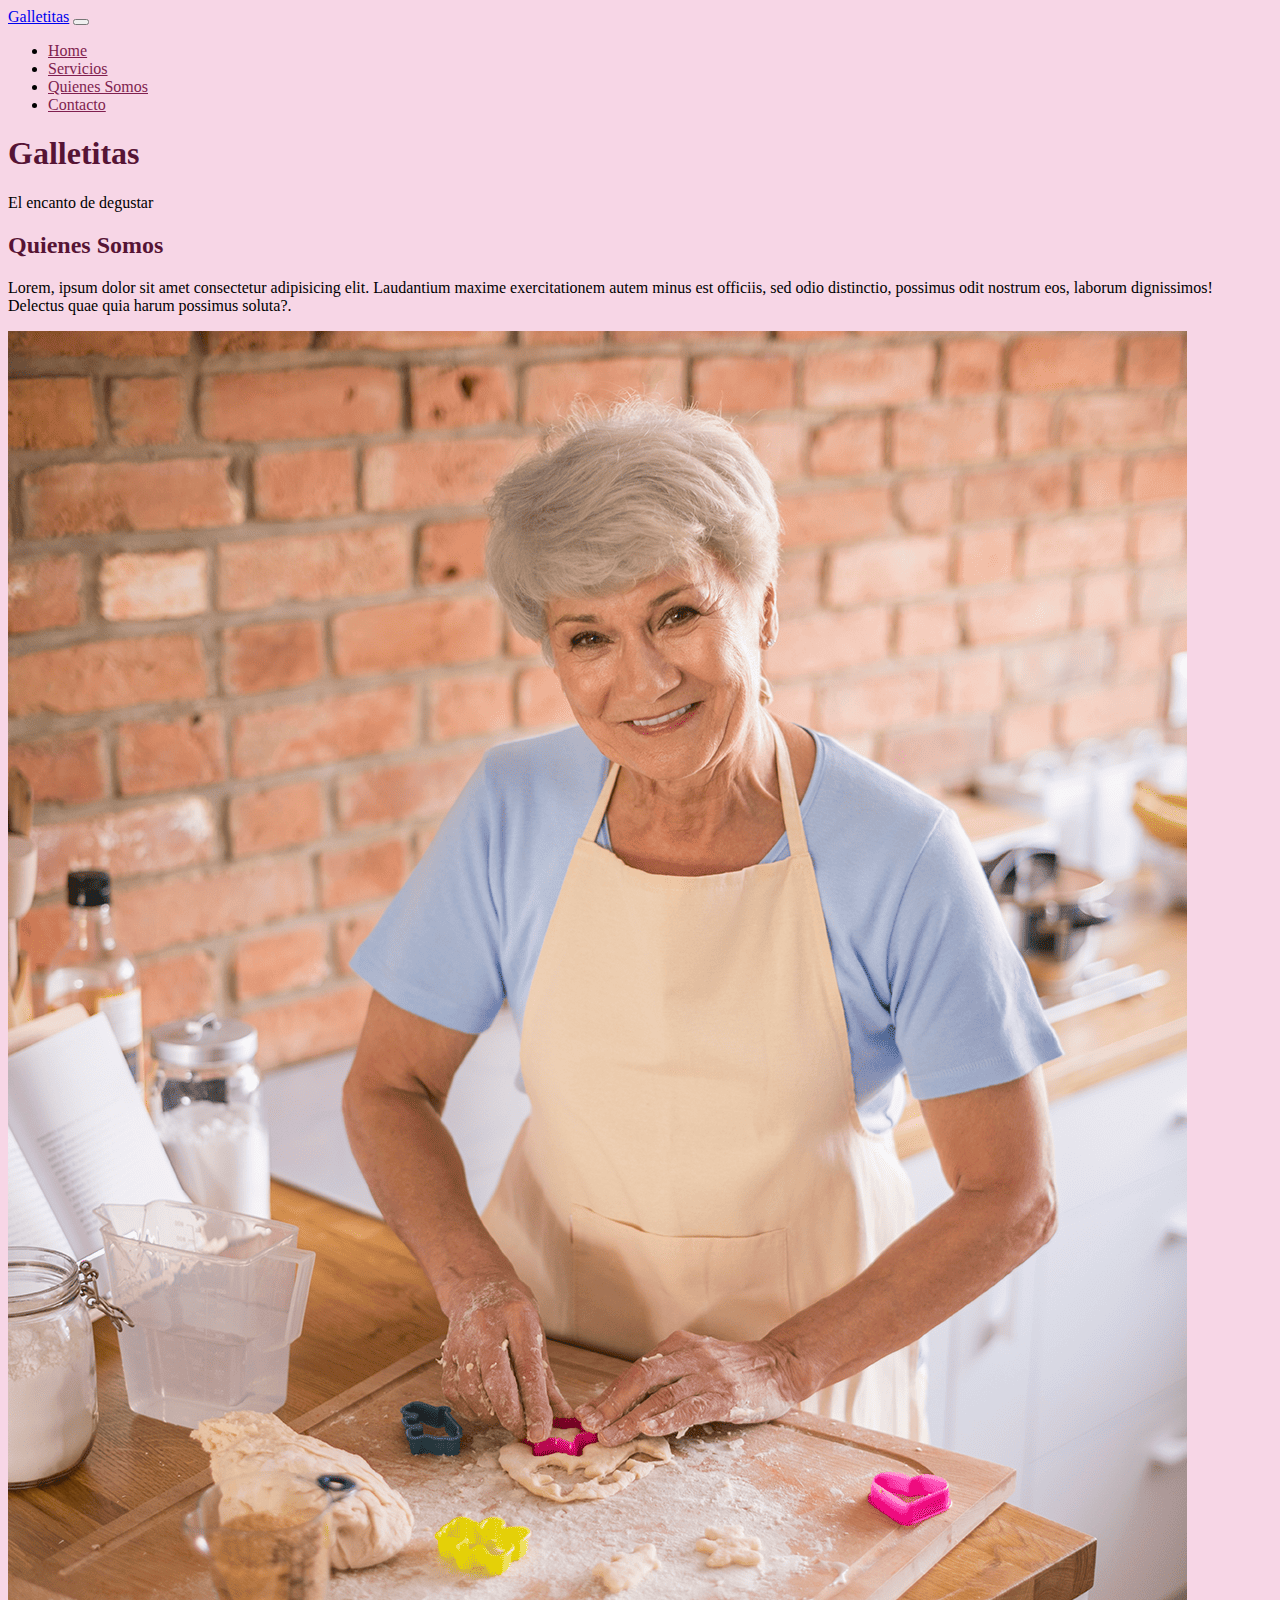
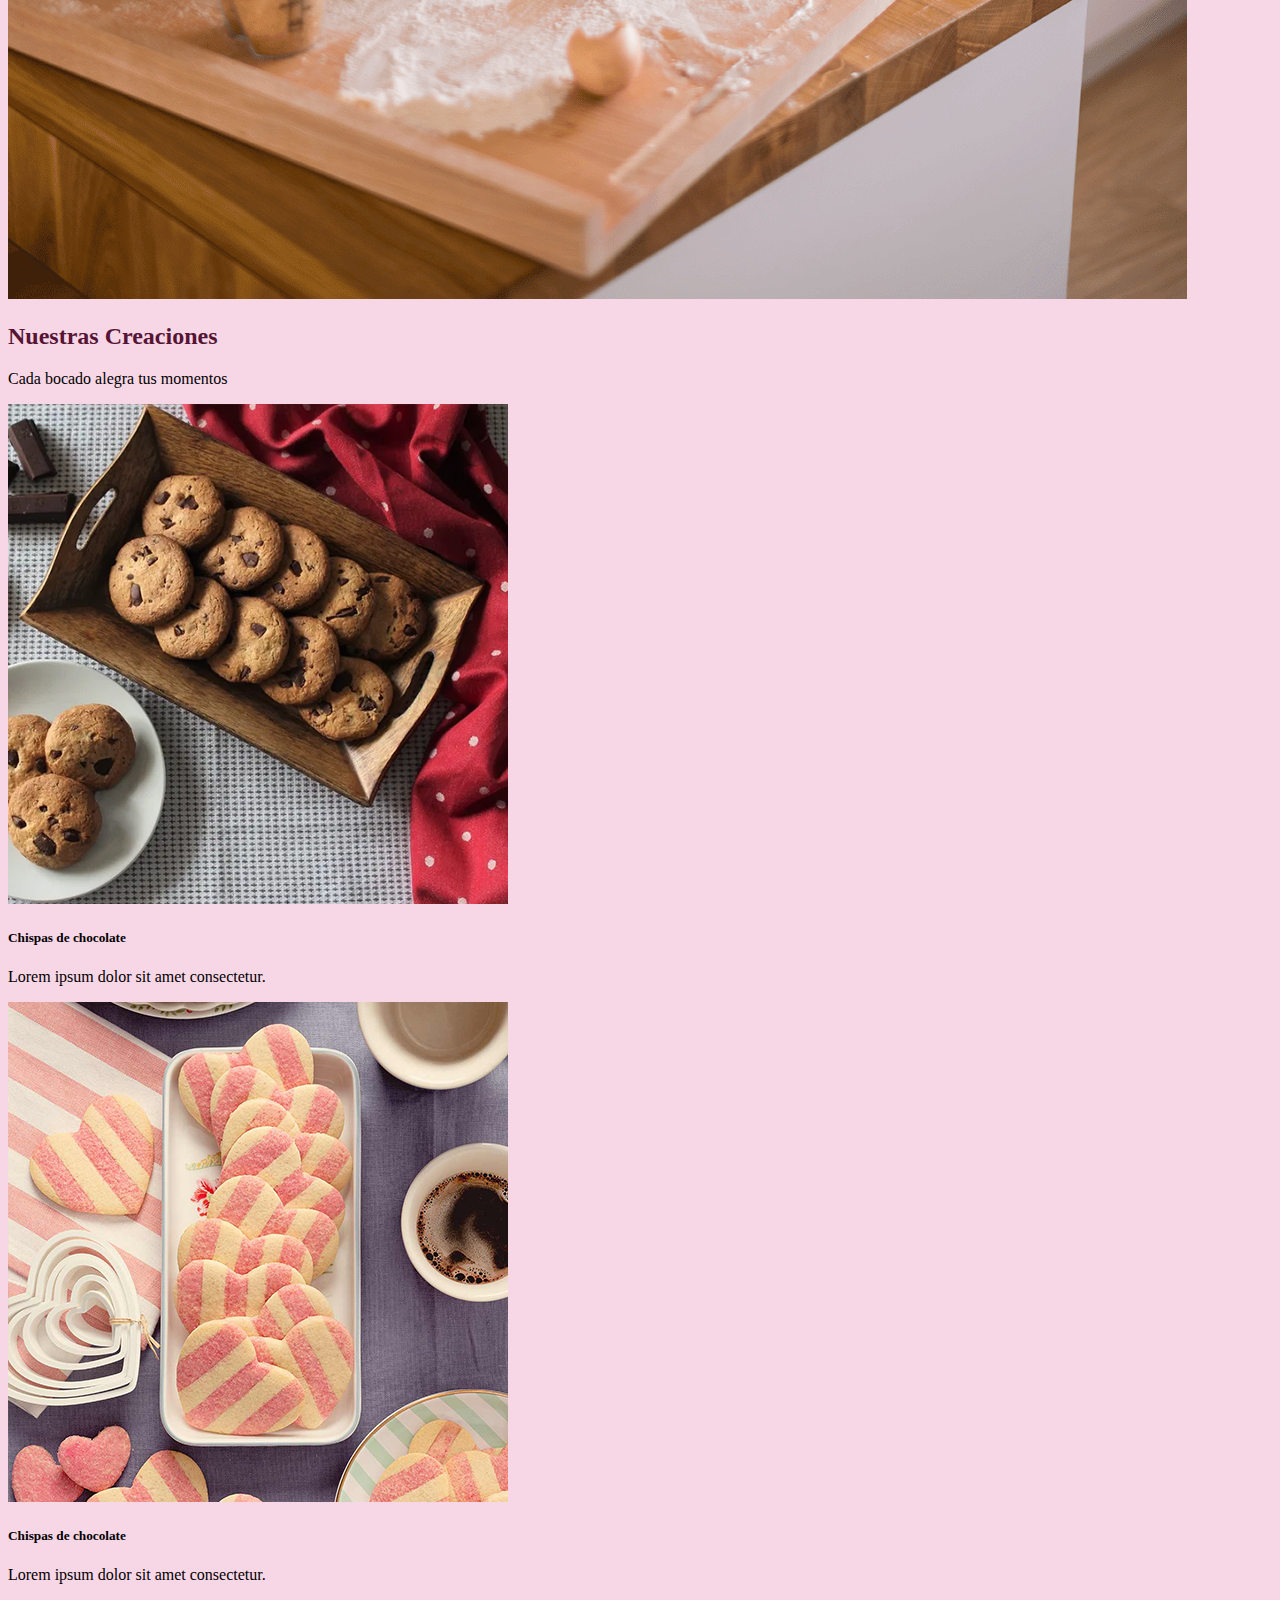
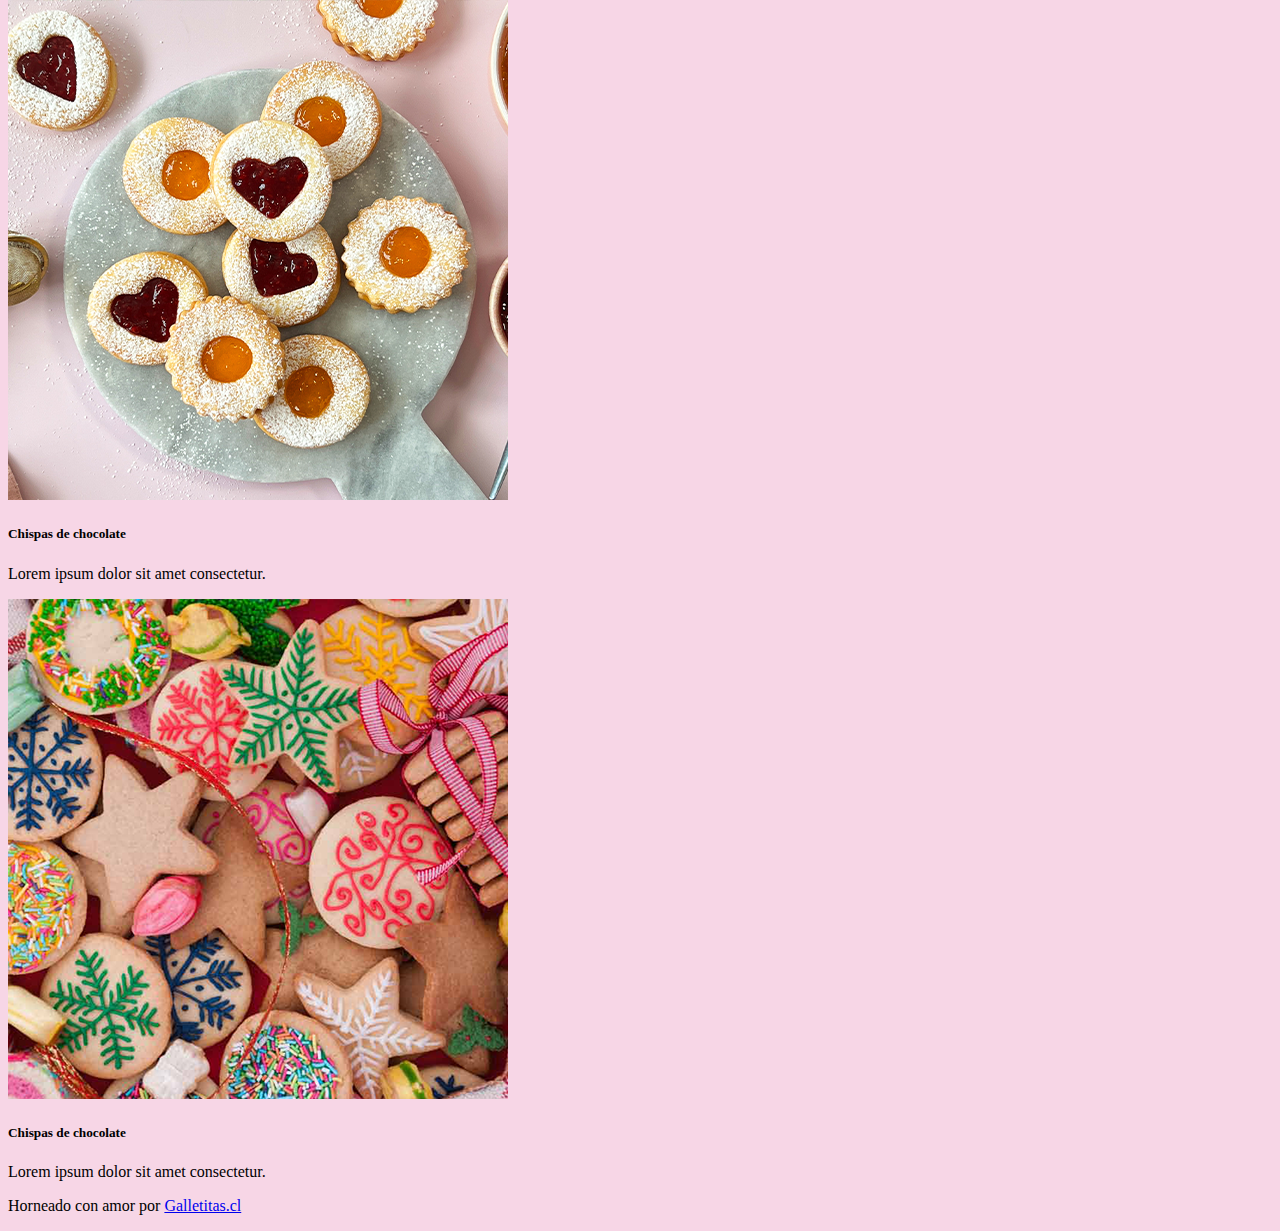
<file: index.html>
<!DOCTYPE html>
<html lang="es-CL">
<head>
    <meta charset="UTF-8">
    <meta name="viewport" content="width=device-width, initial-scale=1.0">

    <meta http-equiv="X-UA-Compatible" content="ie=edge">
    <title>Galletitas - El encanto de degustar</title>

    <!-- Bootstrap CDN-->
     <link href="https://cdn.jsdelivr.net/npm/bootstrap@5.3.8/dist/css/bootstrap.min.css" rel="stylesheet" integrity="sha384-sRIl4kxILFvY47J16cr9ZwB07vP4J8+LH7qKQnuqkuIAvNWLzeN8tE5YBujZqJLB" crossorigin="anonymous">
    <!-- CSS -->
     <link rel="stylesheet" href="./assets/css/styles.css">
</head>
<body> 
    <nav class="navbar navbar-expand-lg sticky-top bg-body-tertiary">
        <div class="container-fluid">
            <a class="navbar-brand" href="#">Galletitas</a>
            <button class="navbar-toggler" type="button" data-bs-toggle="collapse" data-bs-target="#navbarSupportedContent" aria-controls="navbarSupportedContent" aria-expanded="false" aria-label="Toggle navigation">
                <span class="navbar-toggler-icon"></span>
            </button>
            <div class="collapse navbar-collapse" id="navbarSupportedContent">
                <ul class="navbar-nav me-auto mb-2 mb-lg-0">
                    <li class="nav-item">
                        <a class="nav-link active" aria-current="page" href="#">Home</a>
                    </li>
                    <li class="nav-item">
                        <a class="nav-link" href="servicios.html">Servicios</a>
                    </li>
                    <li class="nav-item">
                        <a class="nav-link" href="quienes-somos.html">Quienes Somos</a>
                    </li>
                    <li class="nav-item">
                        <a class="nav-link" href="contacto.html">Contacto</a>
                    </li>
                </ul>
            </div>
        </div>
    </nav>

    <main>
        <section id="titulo-principal-1" class="container">
            <h1 class="text-center">Galletitas</h1>
            <p class="text-center">El encanto de degustar</p>
        </section>

        <section id="quienes-somos-2" class="container">
            <section class="row">
                <article class="col-sm-8">
                    <h2>Quienes Somos</h2>
                    <p class="">Lorem, ipsum dolor sit amet consectetur adipisicing elit. Laudantium maxime exercitationem autem minus est officiis, sed odio distinctio, possimus odit nostrum eos, laborum dignissimos! Delectus quae quia harum possimus soluta?.</p>
                </article>
                <article class="col-sm-4">
                    <img src="./assets/image/quienes-somos-1.png" class="img-fluid rounded mx-auto d-block" alt="Repostera creando gelletitas">
                </article>
            </section>
        </section>

        <section>
            <section>
                <h2 class="text-center">Nuestras Creaciones</h2>
                <p class="text-center">Cada bocado alegra tus momentos</p>
            </section>
            <section class="m-5 ">
                    <div class="row row-cols-1 row-cols-md-4 g-4">
                        <!-- card 1 -->
                        <div class="col">
                            <div class="card h-100">
                                <img src="./assets/image/1.png" class="card-img-top" alt="galletitas 1">
                                <div class="card-body">
                                    <h5 class="card-title text-center text-uppercase">Chispas de chocolate</h5>
                                    <p class="card-text text-center">Lorem ipsum dolor sit amet consectetur.</p>
                                    <a href="#" class="stretched-link"></a>
                                </div>
                            </div>
                        </div>
                        <!-- card 2 -->
                        <div class="col">
                            <div class="card h-100">
                                <img src="./assets/image/2.png" class="card-img-top" alt="galletitas 2">
                                <div class="card-body">
                                    <h5 class="card-title text-center text-uppercase">Chispas de chocolate</h5>
                                    <p class="card-text text-center">Lorem ipsum dolor sit amet consectetur.</p>
                                    <a href="#" class="stretched-link"></a>
                                </div>
                            </div>
                        </div>
                        <!-- card 3 -->
                        <div class="col">
                            <div class="card h-100">
                                <img src="./assets/image/3.png" class="card-img-top" alt="galletitas 3">
                                <div class="card-body">
                                    <h5 class="card-title text-center text-uppercase">Chispas de chocolate</h5>
                                    <p class="card-text text-center">Lorem ipsum dolor sit amet consectetur.</p>
                                    <a href="#" class="stretched-link"></a>
                                </div>
                            </div>
                        </div>
                        <!-- card 4 -->
                        <div class="col">
                            <div class="card h-100">
                                <img src="./assets/image/4.png" class="card-img-top" alt="galletitas 4">
                                <div class="card-body">
                                    <h5 class="card-title text-center text-uppercase">Chispas de chocolate</h5>
                                    <p class="card-text text-center">Lorem ipsum dolor sit amet consectetur.</p>
                                    <a href="#" class="stretched-link"></a>
                                </div>
                            </div>
                        </div>                   
                    </div>
            </section>
        </section>

        <!-- Boton hacia arriba -->
        <button class="scrollToTopBtn">☝️</button>
    </main>

    <footer class="container-fluid">
        <p class="text-center">
            Horneado con amor por <a class="" href="#">Galletitas.cl</a>
        </p>
    </footer>
    
    <script src="https://code.jquery.com/jquery-3.7.1.min.js" integrity="sha256-/JqT3SQfawRcv/BIHPThkBvs0OEvtFFmqPF/lYI/Cxo=" crossorigin="anonymous"></script>
    <script src="https://cdn.jsdelivr.net/npm/bootstrap@5.3.8/dist/js/bootstrap.bundle.min.js" integrity="sha384-FKyoEForCGlyvwx9Hj09JcYn3nv7wiPVlz7YYwJrWVcXK/BmnVDxM+D2scQbITxI" crossorigin="anonymous"></script>
    <script src="./assets/js/scripts.js"></script>
    <noscript>Tú necesitas habilitar Javascript para ver el sitio web completo.</noscript>
</body>
</html>
</file>
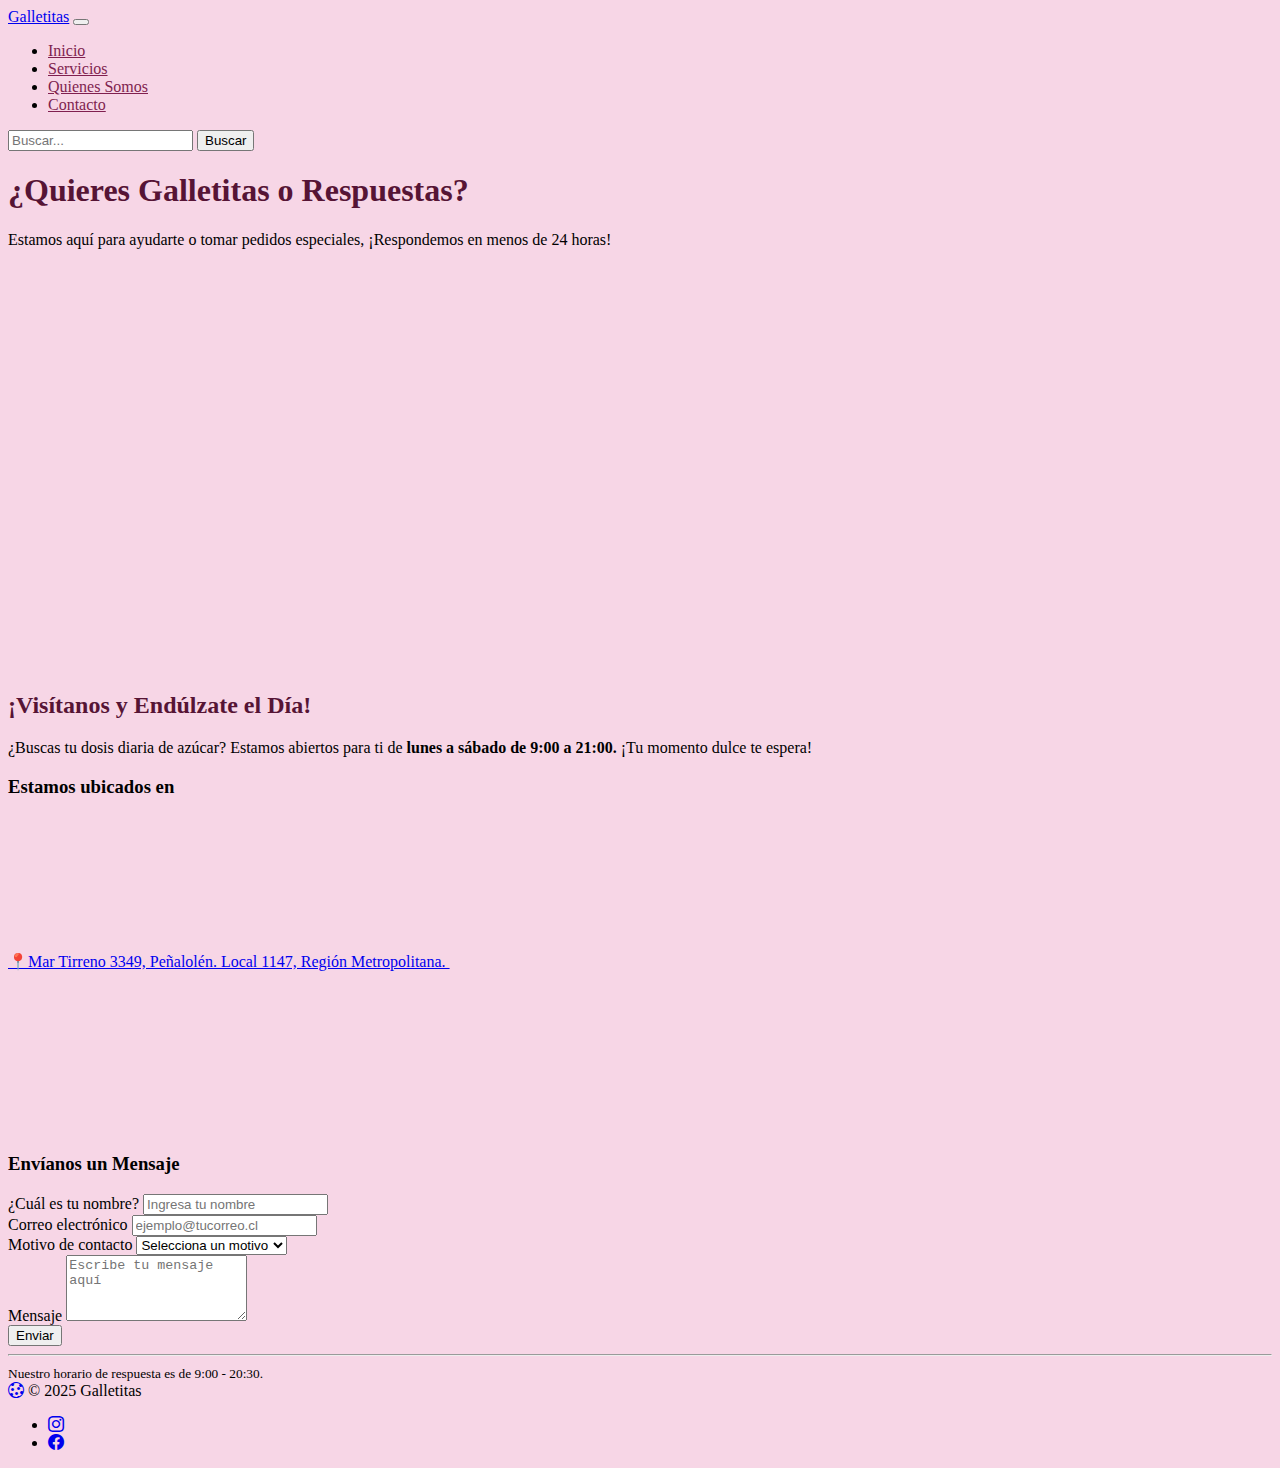
<file: contacto.html>
<!DOCTYPE html>
<html lang="es-CL">
<head>
    <meta charset="UTF-8">
    <meta name="viewport" content="width=device-width, initial-scale=1.0">
    <meta http-equiv="X-UA-Compatible" content="ie=edge">
    <title>Galletitas - Contacto</title>
    <meta name="description" content="Página de contacto de Galletitas.">
    <!--CSS-->
    <link rel="stylesheet" href="assets/css/styles.css">
    <!--Bootstrap CSS-->
    <link href="https://cdn.jsdelivr.net/npm/bootstrap@5.3.8/dist/css/bootstrap.min.css" rel="stylesheet" integrity="sha384-sRIl4kxILFvY47J16cr9ZwB07vP4J8+LH7qKQnuqkuIAvNWLzeN8tE5YBujZqJLB" crossorigin="anonymous">
    <!--Bootstrap Icons-->
    <link rel="stylesheet" href="https://cdn.jsdelivr.net/npm/bootstrap-icons@1.13.1/font/bootstrap-icons.min.css">
</head>
<body>
    <header>
        <nav class="navbar navbar-expand-lg bg-body-tertiary">
            <div class="container-lg mx-auto">
                <a class="navbar-brand" href="#">Galletitas</a>
                <button class="navbar-toggler" type="button" data-bs-toggle="collapse" data-bs-target="#navbarSupportedContent" aria-controls="navbarSupportedContent" aria-expanded="false" aria-label="Toggle navigation">
                    <span class="navbar-toggler-icon"></span>
                </button>
                <div class="collapse navbar-collapse" id="navbarSupportedContent">
                    <ul class="navbar-nav me-auto mb-2 mb-lg-0">
                        <li class="nav-item">
                            <a class="nav-link" href="index.html">Inicio</a>
                        </li>
                        <li class="nav-item">
                            <a class="nav-link" href="servicios.html">Servicios</a>
                        </li>
                        <li class="nav-item">
                            <a class="nav-link" href="quienes-somos.html">Quienes Somos</a>
                        </li>
                        <li class="nav-item">
                            <a class="nav-link active" aria-current="page" href="contacto.html">Contacto</a>
                        </li>
                    </ul>
                    <form class="d-flex" role="search">
                        <input class="form-control me-2" type="search" placeholder="Buscar..." aria-label="Search"/>
                        <button class="btn btn-outline-success" type="submit">Buscar</button>
                    </form>
                </div>
            </div>
        </nav>
    </header>
    <main class="text-white text-center align-items-center justify-content-center">
    <div class="position-relative d-flex align-items-center" 
            style="height: 500px; background: url('https://images.unsplash.com/photo-1486893732792-ab0085cb2d43?q=80&w=2164&auto=format&fit=crop&ixlib=rb-4.1.0&ixid=M3wxMjA3fDB8MHxwaG90by1wYWdlfHx8fGVufDB8fHx8fA%3D%3D') no-repeat center center/cover;">
        
        <div class="position-absolute top-0 start-0 w-100 h-100 bg-dark opacity-75" style="z-index: 1;"></div>
        
        <div class="container-lg h-100 d-flex align-items-center justify-content-center text-white text-center position-relative" style="z-index: 2;">
            <div>
            <h1 class="display-3 fw-bold mb-4">¿Quieres Galletitas o Respuestas?</h1>
            <p class="lead mb-4">Estamos aquí para ayudarte o tomar pedidos especiales, ¡Respondemos en menos de 24 horas!</p>
            </div>
        </div>
    </div>
    </main>
    <div class="container-lg mx-auto row align-items-start g-lg-5 py-5 p-3">
        <div class="col-lg-6 text-center text-lg-start">
            <h2 class="display-4 fw-bold lh-1 text-body-emphasis mb-3">¡Visítanos y Endúlzate el Día!</h2>
            <p class="col-lg-10 fs-4 mb-4">¿Buscas tu dosis diaria de azúcar? Estamos abiertos para ti de <strong> lunes a sábado de 9:00 a 21:00.</strong> ¡Tu momento dulce te espera!</p>
            <div>
                <div class="row g-0 border rounded overflow-hidden flex-md-row mb-4 shadow-sm h-md-250 position-relative">
                    <div class="col p-4 d-flex flex-column position-static">
                        <h3 class="mb-4">Estamos ubicados en</h3>
                        <a href="#" class="icon-link gap-1 link-success link-underline-opacity-25 stretched-link">
                📍Mar Tirreno 3349, Peñalolén. Local 1147, Región Metropolitana.
                <svg class="bi" aria-hidden="true"><use xlink:href="#chevron-right"></use></svg> </a>
                </div>
                <div class="col-auto d-none d-lg-block">
                    <svg aria-label="frontTienda" class="frontTiendda" height="160" preserveAspectRatio="xMidYMid slice" role="img" width="200" style="height: 160px; background: url('https://images.unsplash.com/photo-1637729423800-0fbe5923e9f6?q=80&w=985&auto=format&fit=crop&ixlib=rb-4.1.0&ixid=M3wxMjA3fDB8MHxwaG90by1wYWdlfHx8fGVufDB8fHx8fA%3D%3D') no-repeat center center/cover;">
                    </svg>
                </div>
            </div>
        </div>
    </div>
        <div class="col-md-10 mx-auto col-lg-6">
            <form class="p-4 p-md-5 border rounded-3 bg-body-tertiary">
                <h3 class="mb-4 card-title">Envíanos un Mensaje</h3>
                <div class="mb-4">
                    <label for="nombreCliente" class="form-label">¿Cuál es tu nombre?</label>
                    <input type="text" id="nombreCliente" name="nombreCliente" class="form-control" placeholder="Ingresa tu nombre" required>
                </div>
                <div class="mb-4">
                    <label for="emailCliente" class="form-label">Correo electrónico</label>
                    <input type="email" id="emailCliente" name="emailCliente" class="form-control" placeholder="ejemplo@tucorreo.cl" required>
                </div>
                <div class="mb-4">
                    <label for="tipoConsulta" class="form-label">Motivo de contacto</label>
                    <select class="form-select" id="tipoConsulta" aria-label="tipoConsulta" required>
                        <option selected>Selecciona un motivo</option>
                        <option value="1">Pedido personalizado</option>
                        <option value="2">Duda de ingredientes</option>
                        <option value="3">Reclamo</option>
                        <option value="4">Consulta general</option>
                    </select>
                </div>
                <div class="mb-4">
                    <label for="mensajeCliente" class="form-label">Mensaje</label>
                    <textarea class="form-control" id="mensajeCliente" name="mensajeCliente" rows="4" placeholder="Escribe tu mensaje aquí" required></textarea>
                </div>
                <button class="w-100 btn btn-lg btn-success" type="submit">Enviar</button>
                <hr class="my-4"> <small class="text-body-secondary">Nuestro horario de respuesta es de 9:00 - 20:30.</small>
            </form>
        </div>
    </div>
<footer class="py-3 bg-body-tertiary">
    <div class="container-lg mx-auto d-flex flex-wrap justify-content-between align-items-center">
        <div class="col-md-4 d-flex align-items-center">
            <a href="/" class="mb-3 me-2 mb-md-0 text-body-secondary text-decoration-none lh-1" aria-label="Bootstrap"><i class="bi bi-cookie"></i></a>
            <span class="mb-3 mb-md-0 text-body-secondary">© 2025 Galletitas</span>
        </div>
        <ul class="nav justify-content-end list-unstyled d-flex">
            <li class="ms-3">
                <a class="text-body-secondary" href="#" aria-label="Instagram"><i class="bi bi-instagram"></i></a>
            </li>
            <li class="ms-3">
                <a class="text-body-secondary" href="#" aria-label="Facebook"><i class="bi bi-facebook"></i></a>
            </li>
        </ul>
    </div>
</footer>
    <!--Bootstrap JS-->
    <script src="https://cdn.jsdelivr.net/npm/bootstrap@5.3.8/dist/js/bootstrap.bundle.min.js" integrity="sha384-FKyoEForCGlyvwx9Hj09JcYn3nv7wiPVlz7YYwJrWVcXK/BmnVDxM+D2scQbITxI" crossorigin="anonymous"></script>
</body>
</html>
</file>
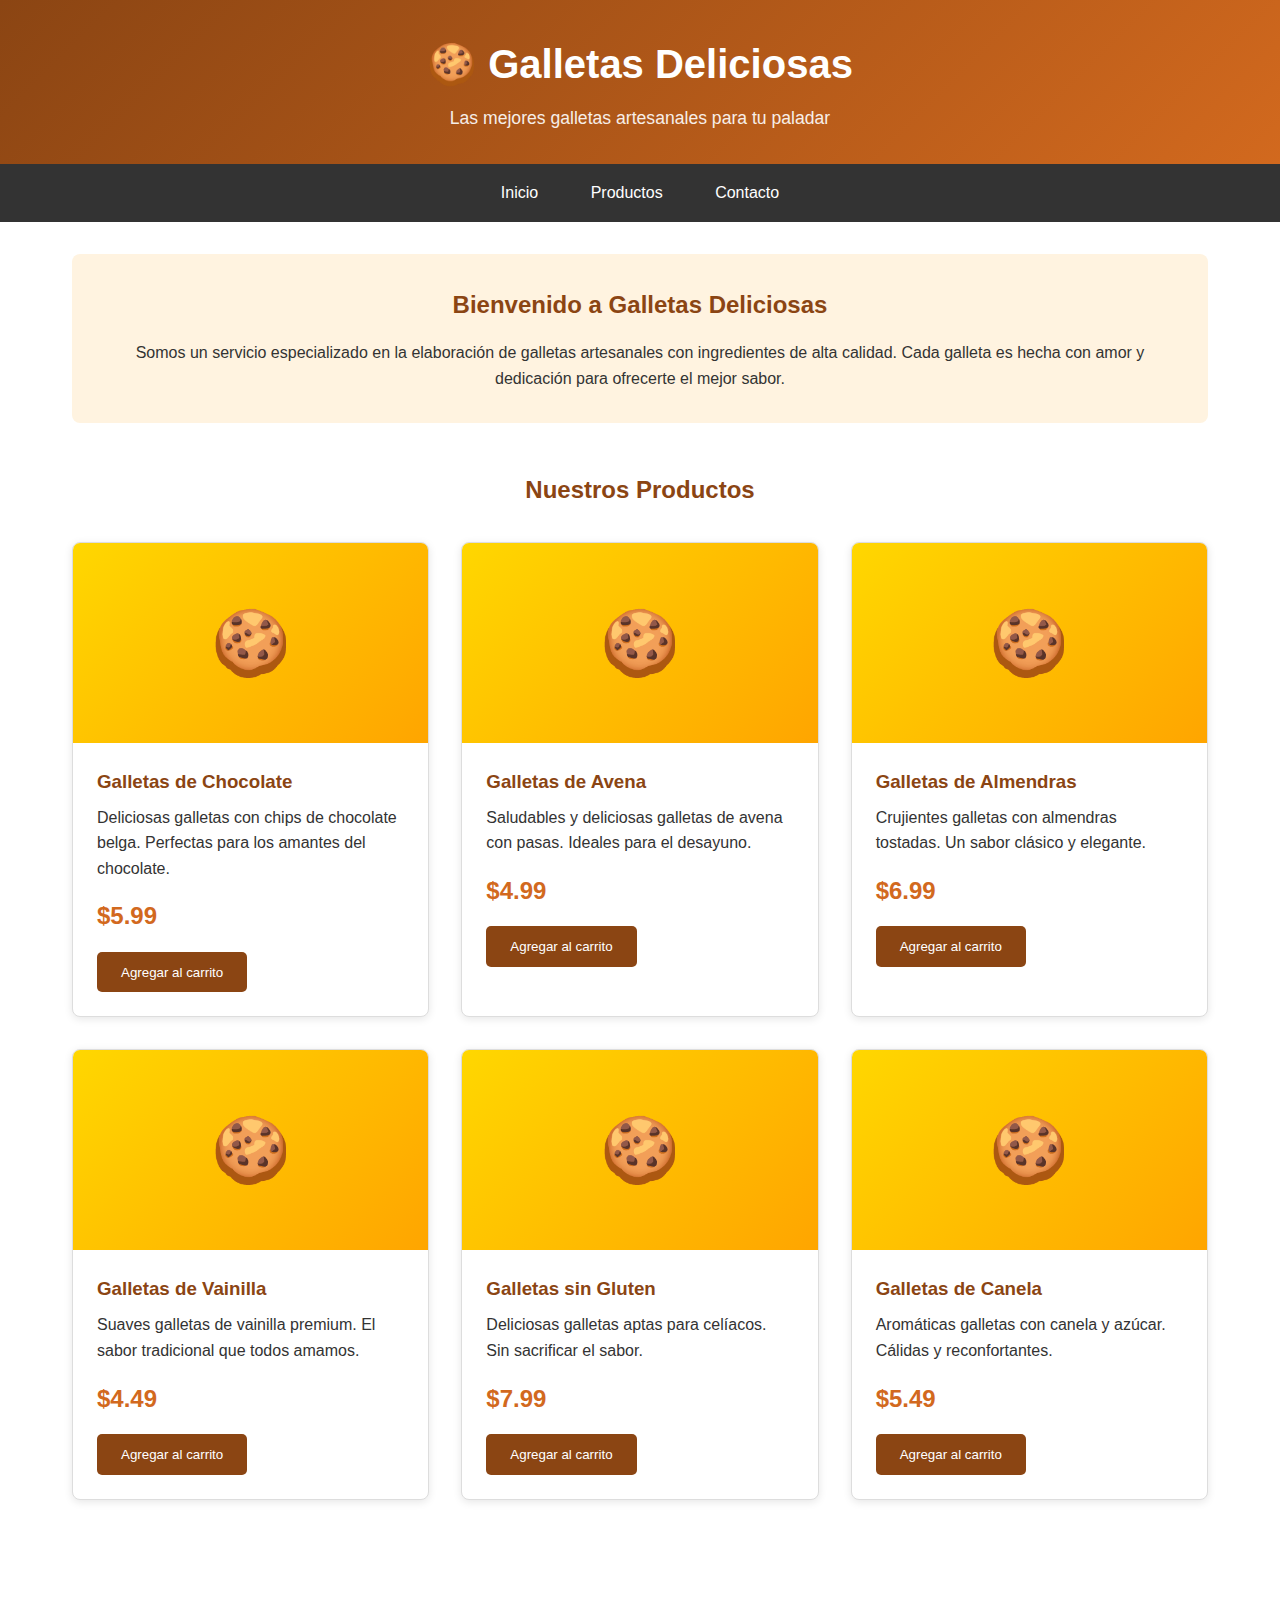
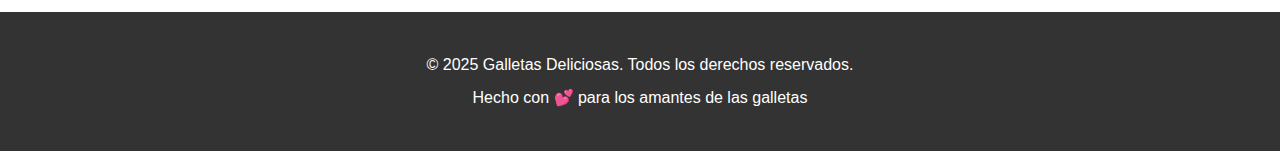
<file: servicios.html>
<!DOCTYPE html>
<html lang="es">
<head>
    <meta charset="UTF-8">
    <meta name="viewport" content="width=device-width, initial-scale=1.0">
    <title>Galletas Sin Gluten - Servicio para Celíacos</title>
    <style>
        * {
            margin: 0;
            padding: 0;
            box-sizing: border-box;
        }
        
        body {
            font-family: 'Arial', sans-serif;
            line-height: 1.6;
            color: #333;
        }
        
        header {
            background: linear-gradient(135deg, #8B4513 0%, #D2691E 100%);
            color: white;
            padding: 2rem 0;
            text-align: center;
            box-shadow: 0 2px 5px rgba(0,0,0,0.1);
        }
        
        header h1 {
            font-size: 2.5rem;
            margin-bottom: 0.5rem;
        }
        
        header p {
            font-size: 1.1rem;
            opacity: 0.9;
        }
        
        nav {
            background-color: #333;
            padding: 1rem 0;
            text-align: center;
        }
        
        nav a {
            color: white;
            text-decoration: none;
            margin: 0 1.5rem;
            font-size: 1rem;
            transition: color 0.3s;
        }
        
        nav a:hover {
            color: #D2691E;
        }
        
        .container {
            max-width: 1200px;
            margin: 0 auto;
            padding: 2rem;
        }
        
        .intro {
            text-align: center;
            margin-bottom: 3rem;
            padding: 2rem;
            background-color: #fff3e0;
            border-radius: 8px;
        }
        
        .intro h2 {
            color: #8B4513;
            margin-bottom: 1rem;
        }
        
        .productos {
            display: grid;
            grid-template-columns: repeat(auto-fit, minmax(280px, 1fr));
            gap: 2rem;
            margin: 2rem 0;
        }
        
        .producto {
            background: white;
            border: 1px solid #ddd;
            border-radius: 8px;
            overflow: hidden;
            box-shadow: 0 2px 8px rgba(0,0,0,0.1);
            transition: transform 0.3s, box-shadow 0.3s;
        }
        
        .producto:hover {
            transform: translateY(-5px);
            box-shadow: 0 4px 12px rgba(0,0,0,0.2);
        }
        
        .producto-imagen {
            height: 200px;
            background: linear-gradient(135deg, #FFD700 0%, #FFA500 100%);
            display: flex;
            align-items: center;
            justify-content: center;
            font-size: 4rem;
        }
        
        .producto-info {
            padding: 1.5rem;
        }
        
        .producto-info h3 {
            color: #8B4513;
            margin-bottom: 0.5rem;
        }
        
        .precio {
            font-size: 1.5rem;
            color: #D2691E;
            font-weight: bold;
            margin: 1rem 0;
        }
        
        .btn {
            display: inline-block;
            background-color: #8B4513;
            color: white;
            padding: 0.8rem 1.5rem;
            border: none;
            border-radius: 5px;
            cursor: pointer;
            text-decoration: none;
            transition: background-color 0.3s;
        }
        
        .btn:hover {
            background-color: #D2691E;
        }
        
        .contacto {
            background-color: #fff3e0;
            padding: 2rem;
            border-radius: 8px;
            text-align: center;
            margin: 3rem 0;
        }
        
        .contacto h2 {
            color: #8B4513;
            margin-bottom: 1rem;
        }
        
        .contacto p {
            margin: 0.5rem 0;
            font-size: 1.1rem;
        }
        
        footer {
            background-color: #333;
            color: white;
            text-align: center;
            padding: 2rem;
            margin-top: 3rem;
        }
        
        footer p {
            margin: 0.5rem 0;
        }
    </style>
</head>
<body>
    <header>
        <h1>🍪 Galletas Deliciosas</h1>
        <p>Las mejores galletas artesanales para tu paladar</p>
    </header>
    
    <nav>
        <a href="#inicio">Inicio</a>
        <a href="#productos">Productos</a>
        <a href="#contacto">Contacto</a>
    </nav>
    
    <div class="container">
        <section id="inicio" class="intro">
            <h2>Bienvenido a Galletas Deliciosas</h2>
            <p>Somos un servicio especializado en la elaboración de galletas artesanales con ingredientes de alta calidad. Cada galleta es hecha con amor y dedicación para ofrecerte el mejor sabor.</p>
        </section>
        
        <section id="productos">
            <h2 style="text-align: center; color: #8B4513; margin-bottom: 2rem;">Nuestros Productos</h2>
            
            <div class="productos">
                <div class="producto">
                    <div class="producto-imagen">🍪</div>
                    <div class="producto-info">
                        <h3>Galletas de Chocolate</h3>
                        <p>Deliciosas galletas con chips de chocolate belga. Perfectas para los amantes del chocolate.</p>
                        <div class="precio">$5.99</div>
                        <button class="btn">Agregar al carrito</button>
                    </div>
                </div>
                
                <div class="producto">
                    <div class="producto-imagen">🍪</div>
                    <div class="producto-info">
                        <h3>Galletas de Avena</h3>
                        <p>Saludables y deliciosas galletas de avena con pasas. Ideales para el desayuno.</p>
                        <div class="precio">$4.99</div>
                        <button class="btn">Agregar al carrito</button>
                    </div>
                </div>
                
                <div class="producto">
                    <div class="producto-imagen">🍪</div>
                    <div class="producto-info">
                        <h3>Galletas de Almendras</h3>
                        <p>Crujientes galletas con almendras tostadas. Un sabor clásico y elegante.</p>
                        <div class="precio">$6.99</div>
                        <button class="btn">Agregar al carrito</button>
                    </div>
                </div>
                
                <div class="producto">
                    <div class="producto-imagen">🍪</div>
                    <div class="producto-info">
                        <h3>Galletas de Vainilla</h3>
                        <p>Suaves galletas de vainilla premium. El sabor tradicional que todos amamos.</p>
                        <div class="precio">$4.49</div>
                        <button class="btn">Agregar al carrito</button>
                    </div>
                </div>
                
                <div class="producto">
                    <div class="producto-imagen">🍪</div>
                    <div class="producto-info">
                        <h3>Galletas sin Gluten</h3>
                        <p>Deliciosas galletas aptas para celíacos. Sin sacrificar el sabor.</p>
                        <div class="precio">$7.99</div>
                        <button class="btn">Agregar al carrito</button>
                    </div>
                </div>
                
                <div class="producto">
                    <div class="producto-imagen">🍪</div>
                    <div class="producto-info">
                        <h3>Galletas de Canela</h3>
                        <p>Aromáticas galletas con canela y azúcar. Cálidas y reconfortantes.</p>
                        <div class="precio">$5.49</div>
                        <button class="btn">Agregar al carrito</button>
                    </div>
                </div>
            </div>
        </section>
           
        </section>
    </div>
    
    <footer>
        <p>&copy; 2025 Galletas Deliciosas. Todos los derechos reservados.</p>
        <p>Hecho con 💕 para los amantes de las galletas</p>
    </footer>
</body>
</html>
</file>
<file: assets/css/styles.css>
/* Google Font 1 */
.playwrite-cz-100 {
  font-family: "Playwrite CZ", cursive;
  font-optical-sizing: auto;
  font-weight: 100;
  font-style: normal;
}
.playwrite-cz-200 {
  font-family: "Playwrite CZ", cursive;
  font-optical-sizing: auto;
  font-weight: 200;
  font-style: normal;
}
.playwrite-cz-300 {
  font-family: "Playwrite CZ", cursive;
  font-optical-sizing: auto;
  font-weight: 300;
  font-style: normal;
}
.playwrite-cz-400 {
  font-family: "Playwrite CZ", cursive;
  font-optical-sizing: auto;
  font-weight: 400;
  font-style: normal;
}

/* Google Font 2 */
.playwrite-no-100 {
  font-family: "Playwrite NO", cursive;
  font-optical-sizing: auto;
  font-weight: 100;
  font-style: normal;
}

.playwrite-no-200 {
  font-family: "Playwrite NO", cursive;
  font-optical-sizing: auto;
  font-weight: 200;
  font-style: normal;
}

.playwrite-no-300 {
  font-family: "Playwrite NO", cursive;
  font-optical-sizing: auto;
  font-weight: 300;
  font-style: normal;
}

.playwrite-no-400 {
  font-family: "Playwrite NO", cursive;
  font-optical-sizing: auto;
  font-weight: 400;
  font-style: normal;
}

:root,
[data-bs-theme=light] {
  --bs-blue: #0d6efd;
  --bs-indigo: #6610f2;
  --bs-purple: #6f42c1;
  --bs-pink-100: #F7D6E6;
  --bs-pink-200: #EFADCE;
  --bs-pink-300: #E685B5;
  --bs-pink-400: #E685B5;
  --bs-pink-500: #D63384;
  --bs-pink-600: #AB296A;
  --bs-pink-700: #801F4F;
  --bs-pink-800: #561435;
  --bs-pink-900: #2B0A1A;
  --bs-brown: #5e3f06;
}

body {
  background-color: var(--bs-pink-100);
}

h1, h2 {
  color: var(--bs-pink-800);
}

.bg-pink-400{
  background-color: var(--bs-pink-400);
}

#navbar-brand-main{
    color: var(--bs-pink-800);
}

#navbarSupportedContent a{
  color: var(--bs-pink-700) !important;
}

#navbarSupportedContent a:hover{
  color: var(--bs-pink-500) !important;
}

#btn-servicio{
  background-color: var(--bs-pink-300);
  color: white;
}

#btn-servicio:hover{
  background-color: white;
  color: var(--bs-pink-300);
}

.scrollToTopBtn {
  border: none;
  color: white;
  cursor: pointer;
  font-size: 18px;
  line-height: 48px;
  width: 48px;

  /* place it at the bottom right corner */
  position: fixed;
  bottom: 20px;
  right: 20px;
  /* keep it at the top of everything else */
  z-index: 100;
  /* hide with opacity */
  opacity: 0;
  /* also add a translate effect */
  transform: translateY(100px);
  /* and a transition */
  transition: all 0.5s ease;
}

.showBtn {
  opacity: 1;
  transform: translateY(0);
}
</file>
